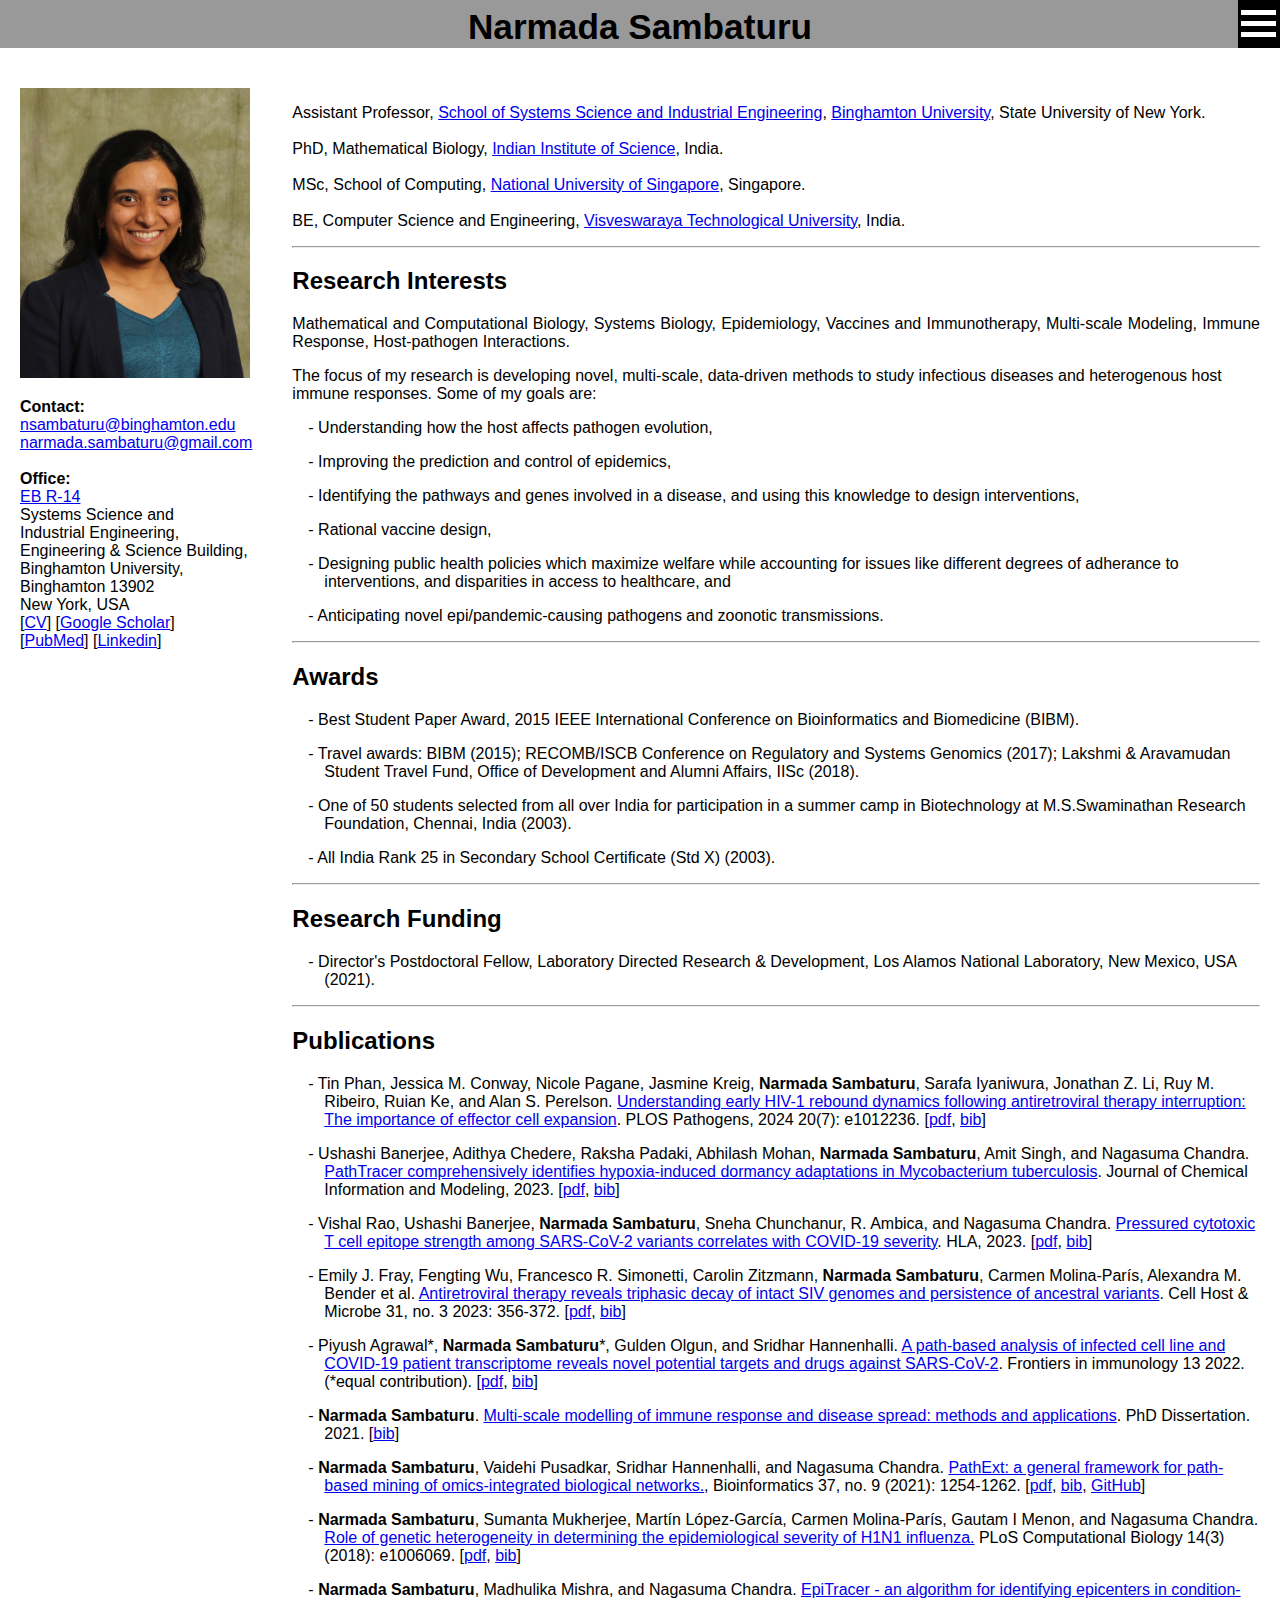
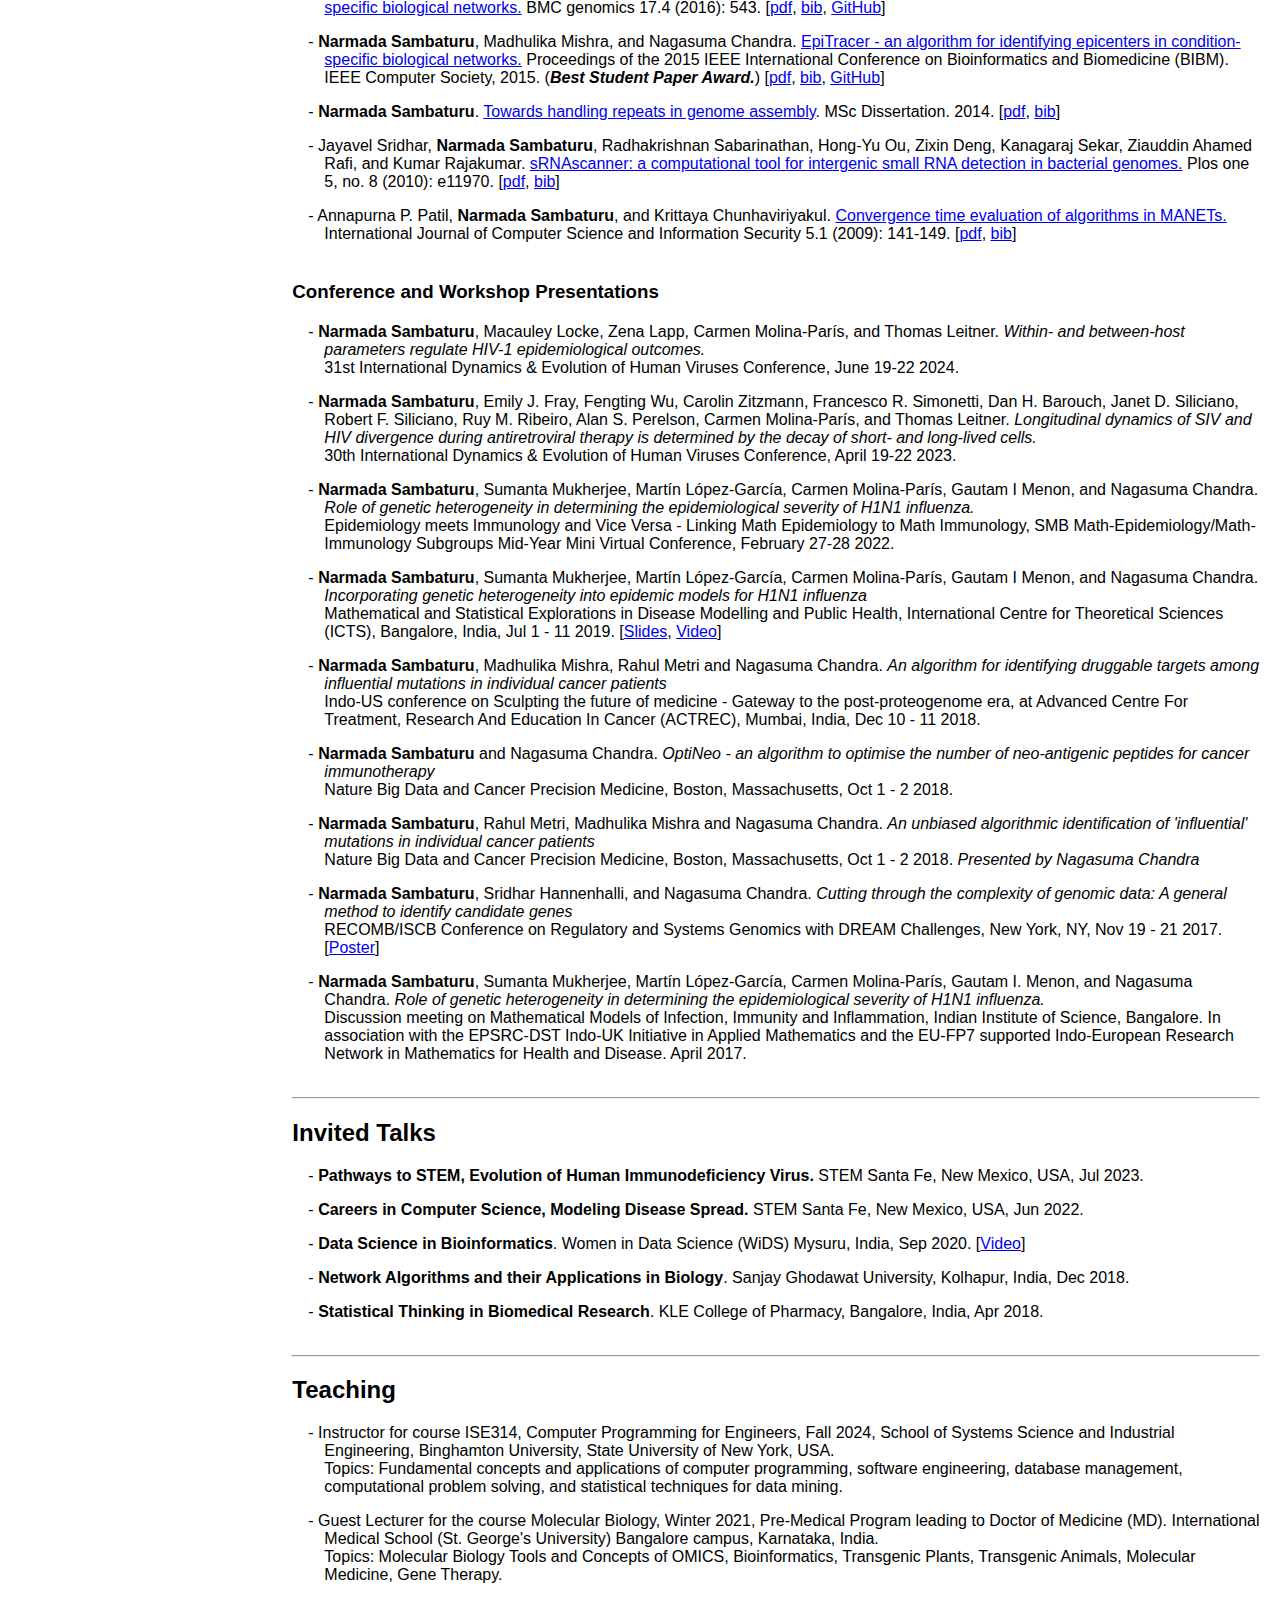
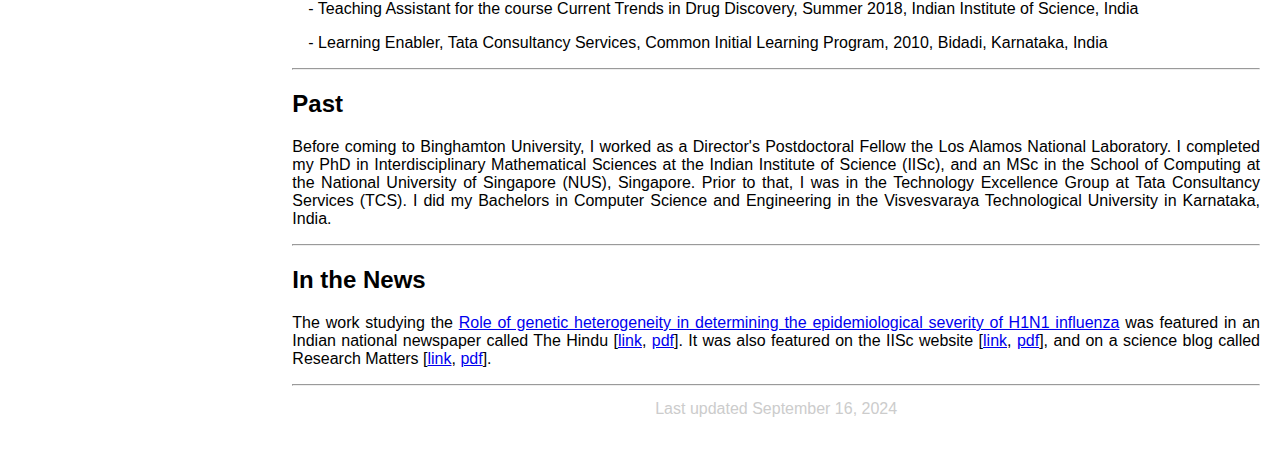
<file: index.html>
<!doctype html>
	<html>
	<head>
		<meta name="author" content="Narmada Sambaturu">
		<meta name="description" content="Narmada Sambaturu's Homepage" />
		<meta name="keywords" content="narmada sambaturu, homepage, multi-scale modeling, infectious diseases, mathematical modeling, systems biology, epidemiology, HIV, influenza, HLA, tuberculosis" />
		<meta charset="utf-8">
		<meta http-equiv="cache-control" content="max-age=0" />
		<meta http-equiv="cache-control" content="no-cache" />
		<meta http-equiv="expires" content="0" />
		<meta http-equiv="expires" content="Tue, 01 Jan 1980 1:00:00 GMT" />
		<meta http-equiv="pragma" content="no-cache" />
		<link rel="stylesheet" type="text/css" href="style.css">
		<title>Narmada Sambaturu</title>
		<script>
			function includeHTML() {
			  var z, i, elmnt, file, xhttp;
			  /*loop through a collection of all HTML elements:*/
			  z = document.getElementsByTagName("*");
			  for (i = 0; i < z.length; i++) {
				elmnt = z[i];
				/*search for elements with a certain atrribute:*/
				file = elmnt.getAttribute("w3-include-html");
				if (file) {
				  /*make an HTTP request using the attribute value as the file name:*/
				  xhttp = new XMLHttpRequest();
				  xhttp.onreadystatechange = function() {
					if (this.readyState == 4) {
					  if (this.status == 200) {elmnt.innerHTML = this.responseText;}
					  if (this.status == 404) {elmnt.innerHTML = "Page not found.";}
					  /*remove the attribute, and call this function once more:*/
					  elmnt.removeAttribute("w3-include-html");
					  includeHTML();
					}
				  }      
				  xhttp.open("GET", file, true);
				  xhttp.send();
				  /*exit the function:*/
				  return;
				}
			  }
			};
		</script>
	</head>
	
	<body>
	
	<!-- Top Navigation Menu -->
	<div id="navbar">
		<div class="topnav">
		  <a href="index.html" class="active"><h1 color=white font-weight=bold>Narmada Sambaturu</h1></a>
		  <div id="myLinks" onclick="myNavReactFunction()">
			<a class="navitems" href="index.html">Home</a>
			<a class="navitems" href="#research">Research Interests</a>
			<a class="navitems" href="#awards">Awards</a>
			<a class="navitems" href="#funding">Research Funding</a>
			<a class="navitems" href="#publications">Publications</a>
			<a class="navitems" href="Narmada_Sambaturu_CV.pdf">CV</a>
			<a class="navitems" href="#invited_talks">Invited Talks</a>
			<a class="navitems" href="#teaching">Teaching</a>
			<a class="navitems" href="#past">Past</a>
			<a class="navitems" href="#news">News</a>
		  </div>
		  <a href="javascript:void(0);" class="menubtncontainer" id="menubtn" onclick="myNavFunction(this)">
			<div class="bar1"></div>
			<div class="bar2"></div>
			<div class="bar3"></div>
		  </a>
		</div>
	</div>
	
	<div id="container">
		<div id="left">
			<img src="Narmada_Sambaturu_headshot.jpeg" alt="My picture" width="230" height="290">
			<p>
				<b>Contact:</b><br /><a name="contact"></a>
				<a href="mailto:nsambaturu@binghamton.edu">nsambaturu@binghamton.edu</a> <br />
				<a href="mailto:narmada.sambaturu@gmail.com">narmada.sambaturu@gmail.com</a> <br />
				<br />
				<b>Office:</b><br /><a name="contact"></a>
				<a href="https://maps.app.goo.gl/7nGdXxEdmKxoCH5J9">EB R-14</a> <br />
				Systems Science and <br /> Industrial Engineering,<br />
				Engineering & Science Building,<br />
				Binghamton University,<br />
				Binghamton 13902 <br />
				New York, USA <br />
				[<a href="Narmada_Sambaturu_CV.pdf">CV</a>] [<a href="https://scholar.google.co.in/citations?user=afioMdsAAAAJ&hl=en">Google Scholar</a>] <br />
				[<a href="https://www.ncbi.nlm.nih.gov/pubmed/?term=Sambaturu+N%5BAuthor%5D">PubMed</a>] [<a href="https://www.linkedin.com/in/narmada-sambaturu-76155720/">Linkedin</a>] <br />
			</p>
		</div><!--end left-->
		<div id="right">
			<p align="justify">
				Assistant Professor, <a href="https://www.binghamton.edu/ssie/index.html">School of Systems Science and Industrial Engineering</a>,
				<a href="https://www.binghamton.edu/">Binghamton University</a>, State University of New York. <br />
				<br />
				PhD, Mathematical Biology, <a href="https://iisc.ac.in/">Indian Institute of Science</a>, India. <br />
				<br />
				MSc, School of Computing, <a href="https://nus.edu.sg/">National University of Singapore</a>, Singapore. <br />
				<br />
				BE, Computer Science and Engineering, <a href="https://vtu.ac.in/">Visveswaraya Technological University</a>, India. <br />
				<hr>
				<h2>Research Interests</h2><a name="research"></a>
			</p>
			
			<p align="justify">Mathematical and Computational Biology, Systems Biology, Epidemiology, Vaccines and Immunotherapy, Multi-scale Modeling, Immune Response, Host-pathogen Interactions.		</p>
					<p>The focus of my research is developing novel, multi-scale, data-driven methods to study infectious diseases and heterogenous host immune responses.
			 Some of my goals are: </p>
			<ul>
				<li> <p>- Understanding how the host affects pathogen evolution, </p>
				<li> <p>- Improving the prediction and control of epidemics, </p>
				<li> <p>- Identifying the pathways and genes involved in a disease, and using this knowledge to design interventions, </p>
				<li> <p>- Rational vaccine design, </p>
				<li> <p>- Designing public health policies which maximize welfare while accounting for issues like different degrees of adherance to interventions, and disparities in access to healthcare, and </p>
				<li> <p>- Anticipating novel epi/pandemic-causing pathogens and zoonotic transmissions. </p>
			</ul>
			
			<hr>
			
			<h2>Awards</h2><a name="awards"></a>
			<ul>
				<li> <p>-  Best Student Paper Award, 2015 IEEE International Conference on Bioinformatics and Biomedicine (BIBM). </p>
				<li> <p>-  Travel awards: BIBM (2015); RECOMB/ISCB Conference on Regulatory and Systems Genomics (2017); Lakshmi & Aravamudan Student Travel Fund, Office of Development and Alumni Affairs, IISc (2018).</p>
				<li> <p>-  One of 50 students selected from all over India for participation in a summer camp in Biotechnology at M.S.Swaminathan Research Foundation, Chennai, India (2003). </p>
				<li> <p>-  All India Rank 25 in Secondary School Certificate (Std X) (2003).</p>
			</ul>
			
			<hr>
			
			<h2>Research Funding</h2><a name="funding"></a>
			<ul>
				<li> <p>-  Director's Postdoctoral Fellow, Laboratory Directed Research & Development, Los Alamos National Laboratory, New Mexico, USA (2021). </p>
			</ul>
			
			<hr>
			
			<h2>Publications</h2><a name="publications"></a>
			<ul>
				<li> <p>-  Tin Phan, Jessica M. Conway, Nicole Pagane, Jasmine Kreig, <b>Narmada Sambaturu</b>, Sarafa Iyaniwura, Jonathan Z. Li, Ruy M. Ribeiro, Ruian Ke, and Alan S. Perelson. <a href="https://doi.org/10.1371/journal.ppat.1012236">Understanding early HIV-1 rebound dynamics following antiretroviral therapy interruption: The importance of effector cell expansion</a>. PLOS Pathogens, 2024 20(7): e1012236. [<a href="https://journals.plos.org/plospathogens/article/file?id=10.1371/journal.ppat.1012236&type=printable">pdf</a>, <a href="phan2024Understanding.bib">bib</a>] </p>
				<li> <p>-  Ushashi Banerjee, Adithya Chedere, Raksha Padaki, Abhilash Mohan, <b>Narmada Sambaturu</b>, Amit Singh, and Nagasuma Chandra. <a href="https://pubs.acs.org/doi/10.1021/acs.jcim.3c00845">PathTracer comprehensively identifies hypoxia-induced dormancy adaptations in Mycobacterium tuberculosis</a>. Journal of Chemical Information and Modeling, 2023. [<a href="https://pubs.acs.org/doi/epdf/10.1021/acs.jcim.3c00845">pdf</a>, <a href = "banerjee2023pathtracer.bib">bib</a>] </p>
				<li> <p>-  Vishal Rao, Ushashi Banerjee, <b>Narmada Sambaturu</b>, Sneha Chunchanur, R. Ambica, and Nagasuma Chandra. <a href="https://onlinelibrary.wiley.com/doi/abs/10.1111/tan.15071">Pressured cytotoxic T cell epitope strength among SARS-CoV-2 variants correlates with COVID-19 severity</a>. HLA, 2023. [<a href="https://onlinelibrary.wiley.com/doi/epdf/10.1111/tan.15071#accessDenialLayout">pdf</a>, <a href = "rao2023pressured.bib">bib</a>] </p>
				<li> <p>-  Emily J. Fray, Fengting Wu, Francesco R. Simonetti, Carolin Zitzmann, <b>Narmada Sambaturu</b>, Carmen Molina-París, Alexandra M. Bender et al. <a href="https://www.cell.com/cell-host-microbe/fulltext/S1931-3128(23)00041-0?_returnURL=https%3A%2F%2Flinkinghub.elsevier.com%2Fretrieve%2Fpii%2FS1931312823000410%3Fshowall%3Dtrue">Antiretroviral therapy reveals triphasic decay of intact SIV genomes and persistence of ancestral variants</a>. Cell Host & Microbe 31, no. 3 2023: 356-372. [<a href="https://www.cell.com/cell-host-microbe/pdfExtended/S1931-3128(23)00041-0">pdf</a>, <a href = "fray2023antiretroviral.bib">bib</a>] </p>
				<li> <p>-  Piyush Agrawal*, <b>Narmada Sambaturu</b>*, Gulden Olgun, and Sridhar Hannenhalli. <a href="https://www.frontiersin.org/articles/10.3389/fimmu.2022.918817/full">A path-based analysis of infected cell line and COVID-19 patient transcriptome reveals novel potential targets and drugs against SARS-CoV-2</a>. Frontiers in immunology  13 2022. (*equal contribution). [<a href="https://www.frontiersin.org/articles/10.3389/fimmu.2022.918817/pdf?isPublishedV2=False">pdf</a>, <a href = "agrawal2022path.bib">bib</a>] </p>
				<li> <p>-  <b>Narmada Sambaturu</b>. <a href="https://etd.iisc.ac.in/handle/2005/5071">Multi-scale modelling of immune response and disease spread: methods and applications</a>. PhD Dissertation. 2021. [<a href="PhD_thesis.bib">bib</a>]</p>
				<li> <p>-  <b>Narmada Sambaturu</b>, Vaidehi Pusadkar, Sridhar Hannenhalli, and Nagasuma Chandra. <a href="https://academic.oup.com/bioinformatics/advance-article-abstract/doi/10.1093/bioinformatics/btaa941/5952670?redirectedFrom=fulltext">PathExt: a general framework for path-based mining of omics-integrated biological networks.</a>, Bioinformatics 37, no. 9 (2021): 1254-1262. [<a href="PathExt.pdf">pdf</a>, <a href="PathExt.bib">bib</a>, <a href="https://github.com/NarmadaSambaturu/PathExt">GitHub</a>]</p>
				<li> <p>-  <b>Narmada Sambaturu</b>, Sumanta Mukherjee, Mart&iacute;n L&oacute;pez-Garc&iacute;a, Carmen Molina-Par&iacute;s, Gautam I Menon, and Nagasuma Chandra. <a href="http://journals.plos.org/ploscompbiol/article?id=10.1371/journal.pcbi.1006069"> Role of genetic heterogeneity in determining the epidemiological severity of H1N1 influenza.</a> PLoS Computational Biology 14(3) (2018): e1006069. [<a href="SIR_genetic_heterogeneities.pdf">pdf</a>, <a href="SIR_genetic_heterogeneities.bib">bib</a>]</p>
				<li> <p>-  <b>Narmada Sambaturu</b>, Madhulika Mishra, and Nagasuma Chandra. <a href="https://bmcgenomics.biomedcentral.com/articles/10.1186/s12864-016-2792-1">EpiTracer - an algorithm for identifying epicenters in condition-specific biological networks.</a> BMC genomics 17.4 (2016): 543. [<a href="epitracer_bmc_genomics.pdf">pdf</a>, <a href = "epitracer_bmc_genomics.bib">bib</a>, <a href="https://github.com/NarmadaSambaturu/EpiTracer">GitHub</a>]</p>
				<li> <p>-  <b>Narmada Sambaturu</b>, Madhulika Mishra, and Nagasuma Chandra. <a href = "http://ieeexplore.ieee.org/document/7359677/?reload=true">EpiTracer - an algorithm for identifying epicenters in condition-specific biological networks.</a> Proceedings of the 2015 IEEE International Conference on Bioinformatics and Biomedicine (BIBM). IEEE Computer Society, 2015. (<b><i>Best Student Paper Award.</i></b>) [<a href="epitracer_ieee_explore.pdf">pdf</a>, <a href="epitracer_ieee_explore.bib">bib</a>, <a href="https://github.com/NarmadaSambaturu/EpiTracer">GitHub</a>]</p>
				<li> <p>-  <b>Narmada Sambaturu</b>. <a href="http://scholarbank.nus.edu.sg/handle/10635/118611">Towards handling repeats in genome assembly</a>. MSc Dissertation. 2014. [<a href="msc_dissertation.pdf">pdf</a>, <a href="MSc_thesis.bib">bib</a>]</p>
				<li> <p>-  Jayavel Sridhar, <b>Narmada Sambaturu</b>, Radhakrishnan Sabarinathan, Hong-Yu Ou, Zixin Deng, Kanagaraj Sekar, Ziauddin Ahamed Rafi, and Kumar Rajakumar. <a href="http://journals.plos.org/plosone/article?id=10.1371/journal.pone.0011970">sRNAscanner: a computational tool for intergenic small RNA detection in bacterial genomes.</a> Plos one 5, no. 8 (2010): e11970. [<a href="srnascanner.pdf">pdf</a>, <a href="srnascanner.bib">bib</a>]</p>
				<li> <p>-  Annapurna P. Patil, <b>Narmada Sambaturu</b>, and Krittaya Chunhaviriyakul. <a href="https://pdfs.semanticscholar.org/cb59/5dfb761ac78a1d7590c6d3ea4cde238a011e.pdf">Convergence time evaluation of algorithms in MANETs.</a> International Journal of Computer Science and Information Security 5.1 (2009): 141-149. [<a href="manets.pdf">pdf</a>, <a href="manets.bib">bib</a>]</p>
			</ul>
			
			<br />
			
			<h3>Conference and Workshop Presentations</h3>
			<ul>
				<li> <p>-  <b>Narmada Sambaturu</b>, Macauley Locke, Zena Lapp, Carmen Molina-París, and Thomas Leitner. <i>Within- and between-host parameters regulate HIV-1 epidemiological outcomes.</i><br />
				31st International Dynamics & Evolution of Human Viruses Conference, June 19-22 2024. </p>
				<li> <p>-  <b>Narmada Sambaturu</b>, Emily J. Fray, Fengting Wu, Carolin Zitzmann, Francesco R. Simonetti, Dan H. Barouch, Janet D. Siliciano, Robert F. Siliciano, Ruy M. Ribeiro, Alan S. Perelson, Carmen Molina-París, and Thomas Leitner. <i>Longitudinal dynamics of SIV and HIV divergence during antiretroviral therapy is determined by the decay of short- and long-lived cells.</i> <br /> 
				30th International Dynamics & Evolution of Human Viruses Conference, April 19-22 2023. </p>
				<li> <p>-  <b>Narmada Sambaturu</b>, Sumanta Mukherjee, Mart&iacute;n L&oacute;pez-Garc&iacute;a, Carmen Molina-Par&iacute;s, Gautam I Menon, and Nagasuma Chandra. <i>Role of genetic heterogeneity in determining the epidemiological severity of H1N1 influenza.</i> <br /> 
				Epidemiology meets Immunology and Vice Versa - Linking Math Epidemiology to Math Immunology, SMB Math-Epidemiology/Math-Immunology Subgroups Mid-Year Mini Virtual Conference, February 27-28 2022. </p>
				<li> <p>-  <b>Narmada Sambaturu</b>, Sumanta Mukherjee, Mart&iacute;n L&oacute;pez-Garc&iacute;a, Carmen Molina-Par&iacute;s, Gautam I Menon, and Nagasuma Chandra. <i>Incorporating genetic heterogeneity into epidemic models for H1N1 influenza</i> <br />
				Mathematical and Statistical Explorations in Disease Modelling and Public Health, International Centre for Theoretical Sciences (ICTS), Bangalore, India, Jul 1 - 11 2019. [<a href="dmph2019_NarmadaSambaturu_slides.pdf">Slides</a>, <a href="https://www.youtube.com/watch?v=voL45fNJ8BA&list=PL04QVxpjcnjgMqKrG08BaO-LXAt_1Nfcc">Video</a>]</p>
				<li> <p>-  <b>Narmada Sambaturu</b>, Madhulika Mishra, Rahul Metri and Nagasuma Chandra. <i>An algorithm for identifying druggable targets among influential mutations in individual cancer patients</i> <br />
				Indo-US conference on Sculpting the future of medicine - Gateway to the post-proteogenome era, at Advanced Centre For Treatment, Research And Education In Cancer (ACTREC), Mumbai, India, Dec 10 - 11 2018.</p>
				<li> <p>-  <b>Narmada Sambaturu</b> and Nagasuma Chandra. <i>OptiNeo - an algorithm to optimise the number of neo-antigenic peptides for cancer immunotherapy</i> <br />
				Nature Big Data and Cancer Precision Medicine, Boston, Massachusetts, Oct 1 - 2 2018.</p>
				<li> <p>-  <b>Narmada Sambaturu</b>, Rahul Metri, Madhulika Mishra and Nagasuma Chandra. <i>An unbiased algorithmic identification of 'influential' mutations in individual cancer patients</i> <br />
				Nature Big Data and Cancer Precision Medicine, Boston, Massachusetts, Oct 1 - 2 2018. <i>Presented by Nagasuma Chandra</i></p>
				<li> <p>-  <b>Narmada Sambaturu</b>, Sridhar Hannenhalli, and Nagasuma Chandra. <i>Cutting through the complexity of genomic data: A general method to identify candidate genes</i> <br />
				RECOMB/ISCB Conference on Regulatory and Systems Genomics with DREAM Challenges, New York, NY, Nov 19 - 21 2017. [<a href="RSG_with_DREAM_2017.pdf">Poster</a>]</p>
				<li> <p>-  <b>Narmada Sambaturu</b>, Sumanta Mukherjee, Mart&iacuten L&oacutepez-Garc&iacutea, Carmen Molina-Par&iacutes, Gautam I. Menon, and Nagasuma Chandra. <i>Role of genetic heterogeneity in determining the epidemiological severity of H1N1 influenza.</i> <br />
				Discussion meeting on Mathematical Models of Infection, Immunity and Inflammation, Indian Institute of Science, Bangalore. In association with the EPSRC-DST Indo-UK Initiative in Applied Mathematics and the EU-FP7 supported Indo-European Research Network in Mathematics for Health and Disease. April 2017.</p>
			</ul>
			<br />

			<hr>

			<h2>Invited Talks</h2><a name="invited_talks"></a>
			<ul>
				<li> <p>-  <b>Pathways to STEM, Evolution of Human Immunodeficiency Virus.</b> STEM Santa Fe, New Mexico, USA, Jul 2023. </p>
				<li> <p>-  <b>Careers in Computer Science, Modeling Disease Spread.</b> STEM Santa Fe, New Mexico, USA, Jun 2022. </p>
				<li> <p>-  <b>Data Science in Bioinformatics</b>. Women in Data Science (WiDS) Mysuru, India, Sep 2020. [<a href="https://youtu.be/KIqq9joVYn4?t=15556">Video</a>]</p>
				<li> <p>-  <b>Network Algorithms and their Applications in Biology</b>. Sanjay Ghodawat University, Kolhapur, India, Dec 2018.</p>
				<li> <p>-  <b>Statistical Thinking in Biomedical Research</b>. KLE College of Pharmacy, Bangalore, India, Apr 2018.</p>
			</ul>
			<br />

			<hr>

			<h2>Teaching</h2><a name="teaching"></a>
			<ul>
				<li> <p>- Instructor for course ISE314, Computer Programming for Engineers, Fall 2024, School of Systems Science and Industrial Engineering, Binghamton University, State University of New York, USA. <br />
				Topics: Fundamental concepts and applications of computer programming, software engineering, database management, computational problem solving, and statistical techniques for data mining.</p>
				<li> <p>- Guest Lecturer for the course Molecular Biology, Winter 2021, Pre-Medical Program leading to Doctor of Medicine (MD). International Medical School (St. George's University) Bangalore campus, Karnataka, India. <br />
				Topics: Molecular Biology Tools and Concepts of OMICS, Bioinformatics, Transgenic Plants, Transgenic Animals, Molecular Medicine, Gene Therapy.</p>
				<li> <p>- Teaching Assistant for the course Current Trends in Drug Discovery, Summer 2018, Indian Institute of Science, India</p>
				<li> <p>- Learning Enabler, Tata Consultancy Services, Common Initial Learning Program, 2010, Bidadi, Karnataka, India</p>
			</ul>
			
			<hr>
			
			<h2>Past</h2><a name="past"></a>
			<p align="justify">Before coming to Binghamton University, I worked as a Director's Postdoctoral Fellow the Los Alamos National Laboratory. I completed my PhD in Interdisciplinary Mathematical Sciences at the Indian Institute of Science (IISc), and an MSc in the School of Computing at the National University of Singapore (NUS), Singapore. 
			Prior to that, I was in the Technology Excellence Group at Tata Consultancy Services (TCS). I did my Bachelors in Computer Science and Engineering in the Visvesvaraya Technological University in Karnataka, India.<br />
			</p>
			
			<hr>
			
			<h2>In the News</h2><a name="news"></a>
			<p align="justify">The work studying the <a href="http://journals.plos.org/ploscompbiol/article?id=10.1371/journal.pcbi.1006069"> Role of genetic heterogeneity in determining the epidemiological severity of H1N1 influenza</a> was featured in an Indian national newspaper called The Hindu [<a href="https://www.thehindu.com/sci-tech/science/genetic-diversity-can-prevent-rapid-spread-of-infectious-diseases/article23401491.ece">link</a>, <a href="The_Hindu_article.pdf">pdf</a>]. It was also featured on the IISc website [<a href="https://iisc.ac.in/diversity-in-immunity-protects-against-disease-spread/">link</a>, <a href="IISc_website.pdf">pdf</a>], and on a science blog called Research Matters [<a href="https://researchmatters.in/news/diversity-our-genes-may-hold-key-spread-infections">link</a>, <a href="Research_Matters_article.pdf">pdf</a>].<br />
			</p>
			
			<hr>
			
			<footer>
			<p>Last updated September 16, 2024</p>
			</footer>
		</div><!--end right-->
	</div><!--container-->
	
	<script>
	includeHTML();
	</script>

	<script>
	function myNavFunction() {
	  var x = document.getElementById("myLinks");
	  var y = document.getElementById("menubtn");
	  if (x.style.display === "block") {
		x.style.display = "none";
		y.classList.remove("change");
	  } else {
		x.style.display = "block";
		y.classList.add("change");	
	  }
	}
	</script>

	<script>
	function myNavReactFunction() {
	  var x = document.getElementById("myLinks");
	  var y = document.getElementById("menubtn");
	  if (x.style.display === "block") {
		x.style.display = "none";
		y.classList.remove("change");
	  } else {
		x.style.display = "block";
		y.classList.add("change");	
	  }
	}
	</script>

	
	<script>
	window.onscroll = function() {myStickyFunction()};

	var navbar = document.getElementById("navbar");
	var sticky = navbar.offsetTop;

	function myStickyFunction() {
	  if (window.pageYOffset >= sticky) {
		navbar.classList.add("sticky")
	  } else {
		navbar.classList.remove("sticky");
	  }
	}
	</script>
	
	<script>
	// The function actually applying the offset
	function offsetAnchor() {
	  if (location.hash.length !== 0) {
		window.scrollTo(window.scrollX, window.scrollY - 50);
	  }
	}

	// Captures click events of all a elements with href starting with #
	$(document).on('click', 'a[href^="#"]', function(event) {
	  // Click events are captured before hashchanges. Timeout
	  // causes offsetAnchor to be called after the page jump.
	  window.setTimeout(function() {
		offsetAnchor();
	  }, 0);
	});

	// Set the offset when entering page with hash present in the url
	window.setTimeout(offsetAnchor, 0);
	</script>
	
	</body>
	</html>
</file>
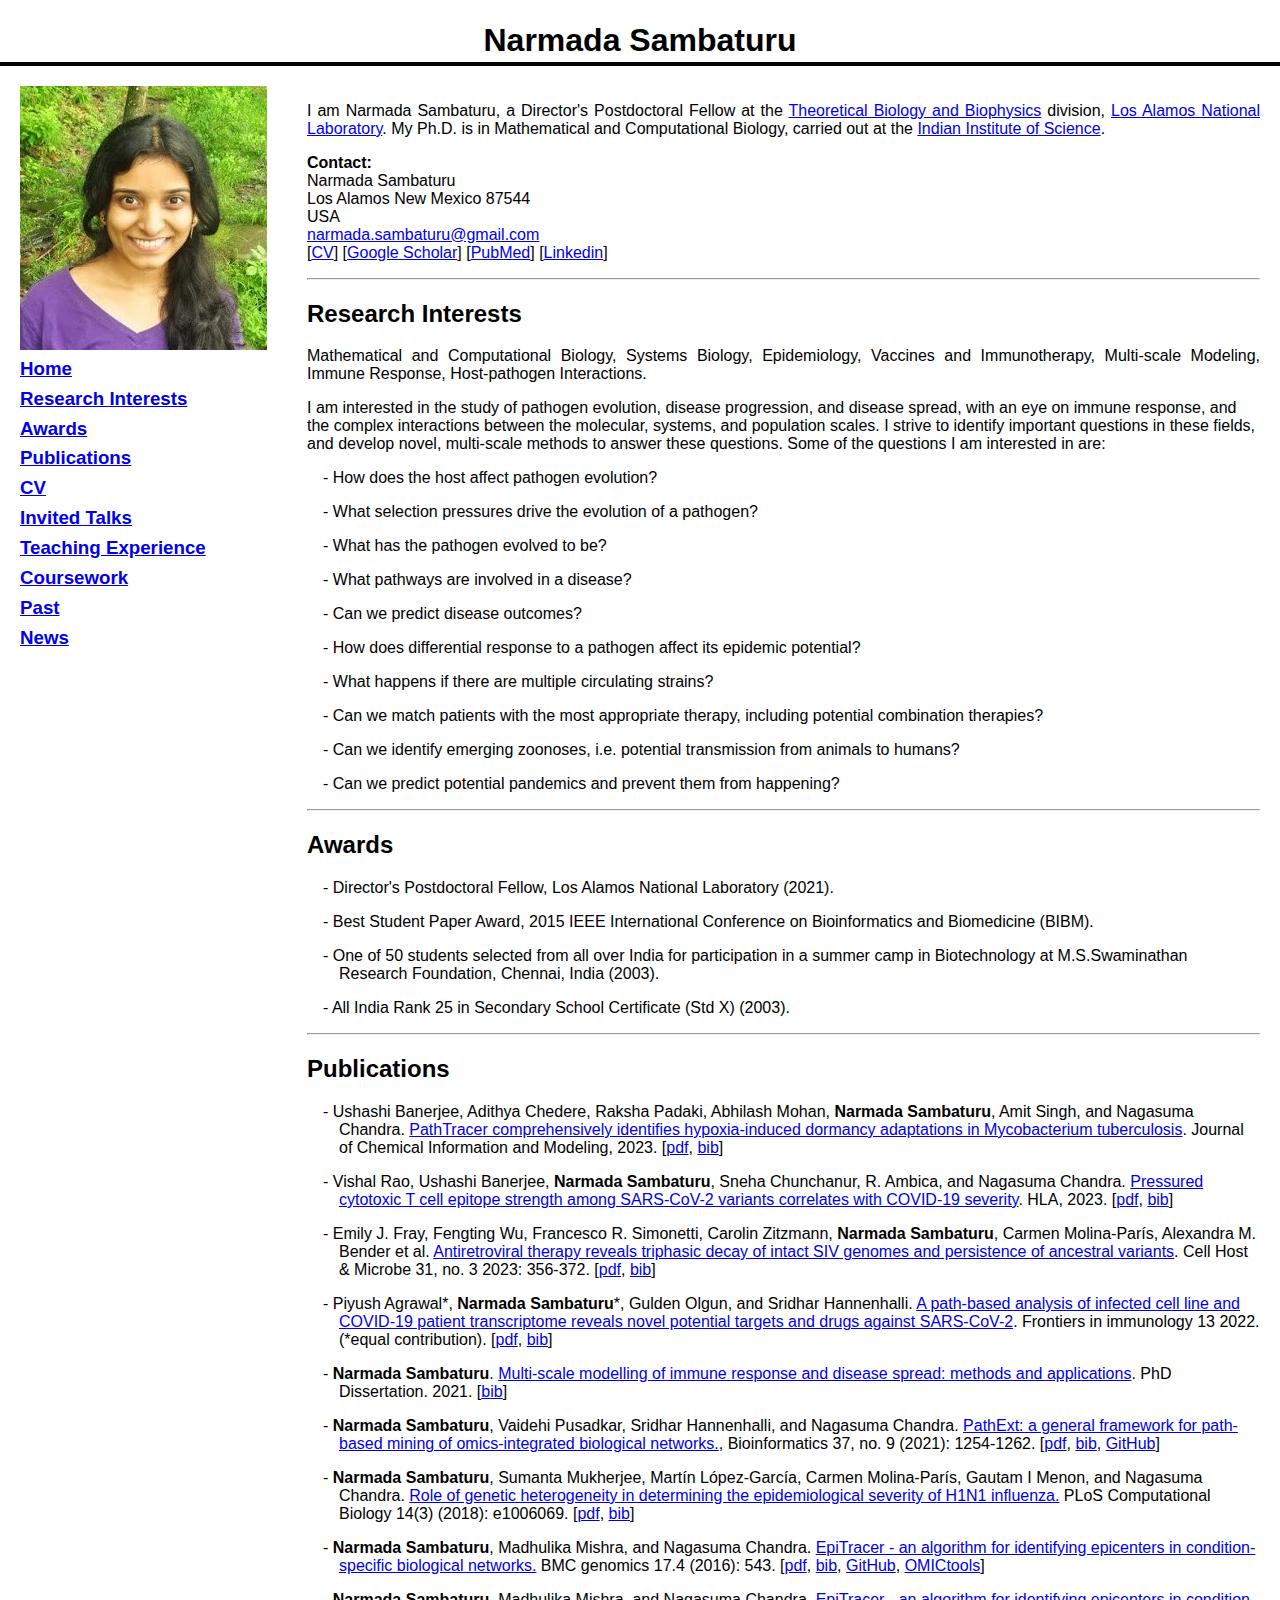
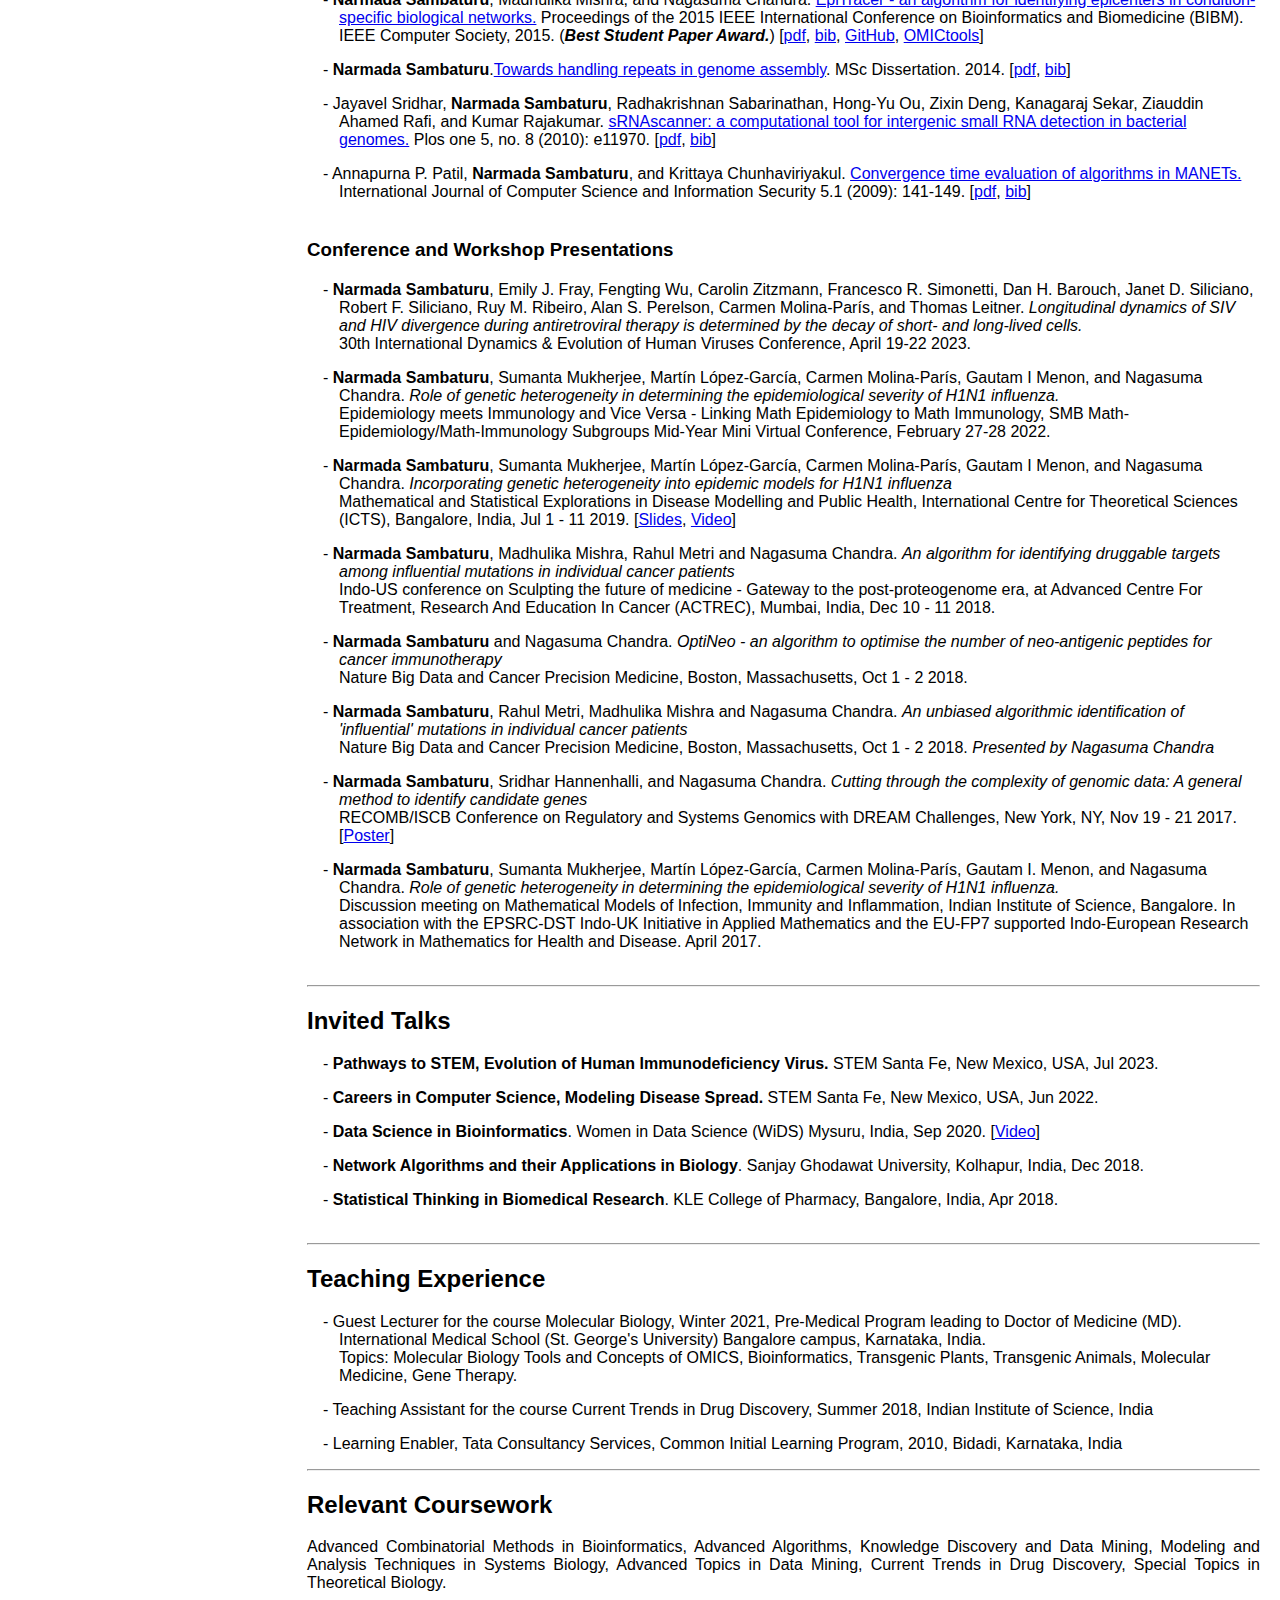
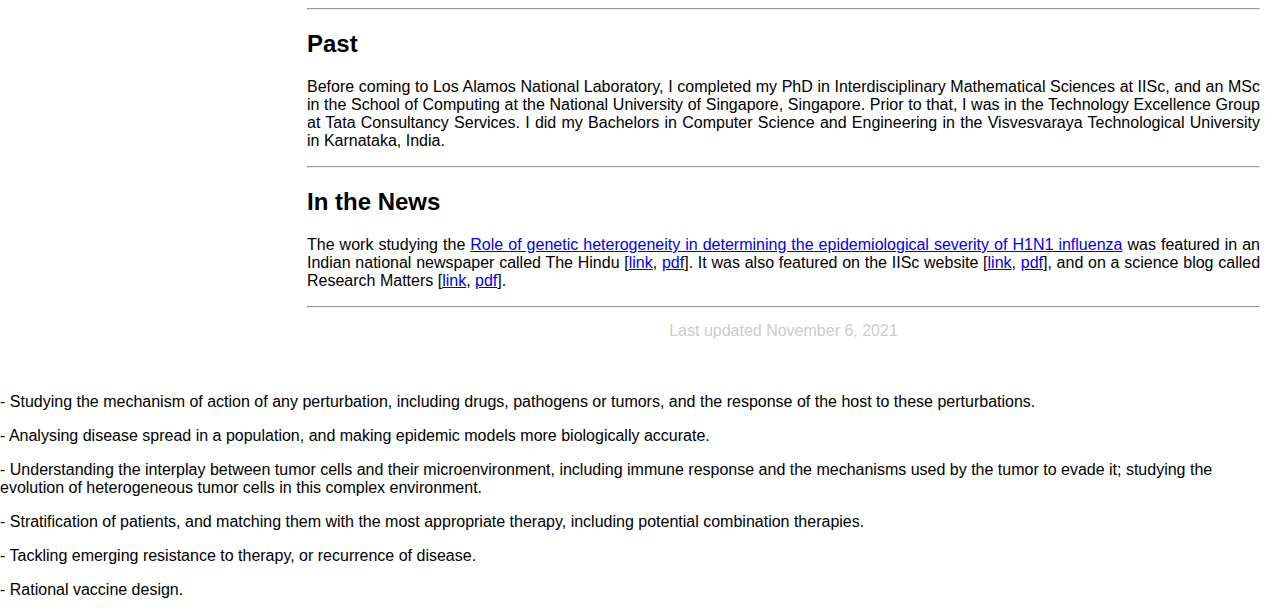
<file: index_old.html>
<!doctype html>
	<html>
	<head>
	<meta charset="utf-8">
	<meta http-equiv="cache-control" content="max-age=0" />
	<meta http-equiv="cache-control" content="no-cache" />
	<meta http-equiv="expires" content="0" />
	<meta http-equiv="expires" content="Tue, 01 Jan 1980 1:00:00 GMT" />
	<meta http-equiv="pragma" content="no-cache" />
	<link rel="stylesheet" type="text/css" href="style.css">
	<title>Narmada Sambaturu</title>
	</head>
	<body>
	<div id="container">
	<h1>Narmada Sambaturu</h1>
	<hr color="black"><hr color="black">
	<div id="left">
	<img src="me.png" alt="My picture"> <!--width="247" height="264">-->
	<h3><a href="index.html">Home</a></h3>
	<h3><a href="#research">Research Interests</a></h3>
	<h3><a href="#awards">Awards</a></h3>
	<h3><a href="#publications">Publications</a></h3>
	<h3><a href="CV_Narmada_Sambaturu.pdf">CV</a></h3>
	<h3><a href="#invited_talks">Invited Talks</a></h3>
	<h3><a href="#teaching">Teaching Experience</a></h3>
	<h3><a href="#courses">Coursework</a></h3>
	<h3><a href="#past">Past</a></h3>
	<h3><a href="#news">News</a></h3>
	<!--end left--></div>
	<div id="right">
	<p align="justify">
	I am Narmada Sambaturu, a Director's Postdoctoral Fellow at the <a href="https://www.lanl.gov/org/ddste/aldsc/theoretical/theoretical-biology-biophysics/index.php">Theoretical Biology and Biophysics</a> division, <a href="https://www.lanl.gov/">Los Alamos National Laboratory</a>.
	My Ph.D. is in Mathematical and Computational Biology, carried out at the <a href="https://iisc.ac.in/">Indian Institute of Science</a>.</p>
	<p>
	<b>Contact:</b><br /><a name="contact"></a>
	Narmada Sambaturu<br />
	Los Alamos New Mexico 87544<br />
	USA<br />
	<a href="mailto:narmada.sambaturu@gmail.com">narmada.sambaturu@gmail.com</a> <br />
	[<a href="CV_Narmada_Sambaturu.pdf">CV</a>] [<a href="https://scholar.google.co.in/citations?user=afioMdsAAAAJ&hl=en">Google Scholar</a>] [<a href="https://www.ncbi.nlm.nih.gov/pubmed/?term=Sambaturu+N%5BAuthor%5D">PubMed</a>] [<a href="https://www.linkedin.com/in/narmada-sambaturu-76155720/">Linkedin</a>] <br />
	</p>
	<hr>
	<h2>Research Interests</h2><a name="research"></a>
	<p align="justify">Mathematical and Computational Biology, Systems Biology, Epidemiology, Vaccines and Immunotherapy, Multi-scale Modeling, Immune Response, Host-pathogen Interactions.</p>
	<p>I am interested in the study of pathogen evolution, disease progression, and disease spread, with an eye on immune response, and the complex interactions between the molecular, systems, and population scales.
	 I strive to identify important questions in these fields, and develop novel, multi-scale methods to answer these questions.  
	 Some of the questions I am interested in are: </p>
	<ul>
	<li> <p>- How does the host affect pathogen evolution? </p>
	<li> <p>- What selection pressures drive the evolution of a pathogen? </p>
	<li> <p>- What has the pathogen evolved to be? </p>
	<li> <p>- What pathways are involved in a disease? </p>
	<li> <p>- Can we predict disease outcomes? </p>
	<li> <p>- How does differential response to a pathogen affect its epidemic potential? </p>
	<li> <p>- What happens if there are multiple circulating strains? </p>
	<li> <p>- Can we match patients with the most appropriate therapy, including potential combination therapies? </p>
	<li> <p>- Can we identify emerging zoonoses, i.e. potential transmission from animals to humans? </p>
	<li> <p>- Can we predict potential pandemics and prevent them from happening? </p>
	</ul>
	<hr>
	<h2>Awards</h2><a name="awards"></a>
	<ul>
	<li> <p>-  Director's Postdoctoral Fellow, Los Alamos National Laboratory (2021). </p>
	<li> <p>-  Best Student Paper Award, 2015 IEEE International Conference on Bioinformatics and Biomedicine (BIBM). </p>
	<li> <p>-  One of 50 students selected from all over India for participation in a summer camp in Biotechnology at M.S.Swaminathan Research Foundation, Chennai, India (2003). </p>
	<li> <p>-  All India Rank 25 in Secondary School Certificate (Std X) (2003).</p>
	</ul>
	<hr>
	<h2>Publications</h2><a name="publications"></a>
	<ul>
	<li> <p>-  Ushashi Banerjee, Adithya Chedere, Raksha Padaki, Abhilash Mohan, <b>Narmada Sambaturu</b>, Amit Singh, and Nagasuma Chandra. <a href="https://pubs.acs.org/doi/10.1021/acs.jcim.3c00845">PathTracer comprehensively identifies hypoxia-induced dormancy adaptations in Mycobacterium tuberculosis</a>. Journal of Chemical Information and Modeling, 2023. [<a href="https://pubs.acs.org/doi/epdf/10.1021/acs.jcim.3c00845">pdf</a>, <a href = "banerjee2023pathtracer.bib">bib</a>] </p>
	<li> <p>-  Vishal Rao, Ushashi Banerjee, <b>Narmada Sambaturu</b>, Sneha Chunchanur, R. Ambica, and Nagasuma Chandra. <a href="https://onlinelibrary.wiley.com/doi/abs/10.1111/tan.15071">Pressured cytotoxic T cell epitope strength among SARS-CoV-2 variants correlates with COVID-19 severity</a>. HLA, 2023. [<a href="https://onlinelibrary.wiley.com/doi/epdf/10.1111/tan.15071#accessDenialLayout">pdf</a>, <a href = "rao2023pressured.bib">bib</a>] </p>
	<li> <p>-  Emily J. Fray, Fengting Wu, Francesco R. Simonetti, Carolin Zitzmann, <b>Narmada Sambaturu</b>, Carmen Molina-París, Alexandra M. Bender et al. <a href="https://www.cell.com/cell-host-microbe/fulltext/S1931-3128(23)00041-0?_returnURL=https%3A%2F%2Flinkinghub.elsevier.com%2Fretrieve%2Fpii%2FS1931312823000410%3Fshowall%3Dtrue">Antiretroviral therapy reveals triphasic decay of intact SIV genomes and persistence of ancestral variants</a>. Cell Host & Microbe 31, no. 3 2023: 356-372. [<a href="https://www.cell.com/cell-host-microbe/pdfExtended/S1931-3128(23)00041-0">pdf</a>, <a href = "fray2023antiretroviral.bib">bib</a>] </p>
	<li> <p>-  Piyush Agrawal*, <b>Narmada Sambaturu</b>*, Gulden Olgun, and Sridhar Hannenhalli. <a href="https://www.frontiersin.org/articles/10.3389/fimmu.2022.918817/full">A path-based analysis of infected cell line and COVID-19 patient transcriptome reveals novel potential targets and drugs against SARS-CoV-2</a>. Frontiers in immunology  13 2022. (*equal contribution). [<a href="https://www.frontiersin.org/articles/10.3389/fimmu.2022.918817/pdf?isPublishedV2=False">pdf</a>, <a href = "agrawal2022path.bib">bib</a>] </p>
	<li> <p>-  <b>Narmada Sambaturu</b>. <a href="https://etd.iisc.ac.in/handle/2005/5071">Multi-scale modelling of immune response and disease spread: methods and applications</a>. PhD Dissertation. 2021. [<a href="PhD_thesis.bib">bib</a>]</p>
	<li> <p>-  <b>Narmada Sambaturu</b>, Vaidehi Pusadkar, Sridhar Hannenhalli, and Nagasuma Chandra. <a href="https://academic.oup.com/bioinformatics/advance-article-abstract/doi/10.1093/bioinformatics/btaa941/5952670?redirectedFrom=fulltext">PathExt: a general framework for path-based mining of omics-integrated biological networks.</a>, Bioinformatics 37, no. 9 (2021): 1254-1262. [<a href="https://www.biorxiv.org/content/10.1101/2020.01.21.913418v2.full">pdf</a>, <a href="PathExt.bib">bib</a>, <a href="https://github.com/NarmadaSambaturu/PathExt">GitHub</a>]</p>
	<li> <p>-  <b>Narmada Sambaturu</b>, Sumanta Mukherjee, Mart&iacute;n L&oacute;pez-Garc&iacute;a, Carmen Molina-Par&iacute;s, Gautam I Menon, and Nagasuma Chandra. <a href="http://journals.plos.org/ploscompbiol/article?id=10.1371/journal.pcbi.1006069"> Role of genetic heterogeneity in determining the epidemiological severity of H1N1 influenza.</a> PLoS Computational Biology 14(3) (2018): e1006069. [<a href="SIR_genetic_heterogeneities.pdf">pdf</a>, <a href="SIR_genetic_heterogeneities.bib">bib</a>]</p>
	<li> <p>-  <b>Narmada Sambaturu</b>, Madhulika Mishra, and Nagasuma Chandra. <a href="https://bmcgenomics.biomedcentral.com/articles/10.1186/s12864-016-2792-1">EpiTracer - an algorithm for identifying epicenters in condition-specific biological networks.</a> BMC genomics 17.4 (2016): 543. [<a href="epitracer_bmc_genomics.pdf">pdf</a>, <a href = "epitracer_bmc_genomics.bib">bib</a>, <a href="https://github.com/NarmadaSambaturu/EpiTracer">GitHub</a>, <a href="https://omictools.com/epitracer-tool">OMICtools</a>]</p>
	<li> <p>-  <b>Narmada Sambaturu</b>, Madhulika Mishra, and Nagasuma Chandra. <a href = "http://ieeexplore.ieee.org/document/7359677/?reload=true">EpiTracer - an algorithm for identifying epicenters in condition-specific biological networks.</a> Proceedings of the 2015 IEEE International Conference on Bioinformatics and Biomedicine (BIBM). IEEE Computer Society, 2015. (<b><i>Best Student Paper Award.</i></b>) [<a href="epitracer_ieee_explore.pdf">pdf</a>, <a href="epitracer_ieee_explore.bib">bib</a>, <a href="https://github.com/NarmadaSambaturu/EpiTracer">GitHub</a>, <a href="https://omictools.com/epitracer-tool">OMICtools</a>]</p>
	<li> <p>-  <b>Narmada Sambaturu</b>.<a href="http://scholarbank.nus.edu.sg/handle/10635/118611">Towards handling repeats in genome assembly</a>. MSc Dissertation. 2014. [<a href="msc_dissertation.pdf">pdf</a>, <a href="MSc_thesis.bib">bib</a>]</p>
	<li> <p>-  Jayavel Sridhar, <b>Narmada Sambaturu</b>, Radhakrishnan Sabarinathan, Hong-Yu Ou, Zixin Deng, Kanagaraj Sekar, Ziauddin Ahamed Rafi, and Kumar Rajakumar. <a href="http://journals.plos.org/plosone/article?id=10.1371/journal.pone.0011970">sRNAscanner: a computational tool for intergenic small RNA detection in bacterial genomes.</a> Plos one 5, no. 8 (2010): e11970. [<a href="srnascanner.pdf">pdf</a>, <a href="srnascanner.bib">bib</a>]</p>
	<li> <p>-  Annapurna P. Patil, <b>Narmada Sambaturu</b>, and Krittaya Chunhaviriyakul. <a href="https://pdfs.semanticscholar.org/cb59/5dfb761ac78a1d7590c6d3ea4cde238a011e.pdf">Convergence time evaluation of algorithms in MANETs.</a> International Journal of Computer Science and Information Security 5.1 (2009): 141-149. [<a href="manets.pdf">pdf</a>, <a href="manets.bib">bib</a>]</p>
	</ul>
	<br />
	<h3>Conference and Workshop Presentations</h3>
	<ul>
	<li> <p>-  <b>Narmada Sambaturu</b>, Emily J. Fray, Fengting Wu, Carolin Zitzmann, Francesco R. Simonetti, Dan H. Barouch, Janet D. Siliciano, Robert F. Siliciano, Ruy M. Ribeiro, Alan S. Perelson, Carmen Molina-París, and Thomas Leitner. <i>Longitudinal dynamics of SIV and HIV divergence during antiretroviral therapy is determined by the decay of short- and long-lived cells.</i> <br /> 
	30th International Dynamics & Evolution of Human Viruses Conference, April 19-22 2023.
	<li> <p>-  <b>Narmada Sambaturu</b>, Sumanta Mukherjee, Mart&iacute;n L&oacute;pez-Garc&iacute;a, Carmen Molina-Par&iacute;s, Gautam I Menon, and Nagasuma Chandra. <i>Role of genetic heterogeneity in determining the epidemiological severity of H1N1 influenza.</i> <br /> 
	Epidemiology meets Immunology and Vice Versa - Linking Math Epidemiology to Math Immunology, SMB Math-Epidemiology/Math-Immunology Subgroups Mid-Year Mini Virtual Conference, February 27-28 2022.
	<li> <p>-  <b>Narmada Sambaturu</b>, Sumanta Mukherjee, Mart&iacute;n L&oacute;pez-Garc&iacute;a, Carmen Molina-Par&iacute;s, Gautam I Menon, and Nagasuma Chandra. <i>Incorporating genetic heterogeneity into epidemic models for H1N1 influenza</i> <br />
	Mathematical and Statistical Explorations in Disease Modelling and Public Health, International Centre for Theoretical Sciences (ICTS), Bangalore, India, Jul 1 - 11 2019. [<a href="dmph2019_NarmadaSambaturu_slides.pdf">Slides</a>, <a href="https://www.youtube.com/watch?v=voL45fNJ8BA&list=PL04QVxpjcnjgMqKrG08BaO-LXAt_1Nfcc">Video</a>]</p>
	<li> <p>-  <b>Narmada Sambaturu</b>, Madhulika Mishra, Rahul Metri and Nagasuma Chandra. <i>An algorithm for identifying druggable targets among influential mutations in individual cancer patients</i> <br />
	Indo-US conference on Sculpting the future of medicine - Gateway to the post-proteogenome era, at Advanced Centre For Treatment, Research And Education In Cancer (ACTREC), Mumbai, India, Dec 10 - 11 2018.</p>
	<li> <p>-  <b>Narmada Sambaturu</b> and Nagasuma Chandra. <i>OptiNeo - an algorithm to optimise the number of neo-antigenic peptides for cancer immunotherapy</i> <br />
	Nature Big Data and Cancer Precision Medicine, Boston, Massachusetts, Oct 1 - 2 2018.</p>
	<li> <p>-  <b>Narmada Sambaturu</b>, Rahul Metri, Madhulika Mishra and Nagasuma Chandra. <i>An unbiased algorithmic identification of 'influential' mutations in individual cancer patients</i> <br />
	Nature Big Data and Cancer Precision Medicine, Boston, Massachusetts, Oct 1 - 2 2018. <i>Presented by Nagasuma Chandra</i></p>
	<li> <p>-  <b>Narmada Sambaturu</b>, Sridhar Hannenhalli, and Nagasuma Chandra. <i>Cutting through the complexity of genomic data: A general method to identify candidate genes</i> <br />
	RECOMB/ISCB Conference on Regulatory and Systems Genomics with DREAM Challenges, New York, NY, Nov 19 - 21 2017. [<a href="RSG_with_DREAM_2017.pdf">Poster</a>]</p>
	<li> <p>-  <b>Narmada Sambaturu</b>, Sumanta Mukherjee, Mart&iacuten L&oacutepez-Garc&iacutea, Carmen Molina-Par&iacutes, Gautam I. Menon, and Nagasuma Chandra. <i>Role of genetic heterogeneity in determining the epidemiological severity of H1N1 influenza.</i> <br />
	Discussion meeting on Mathematical Models of Infection, Immunity and Inflammation, Indian Institute of Science, Bangalore. In association with the EPSRC-DST Indo-UK Initiative in Applied Mathematics and the EU-FP7 supported Indo-European Research Network in Mathematics for Health and Disease. April 2017.</p>
	</ul>
	<br />
	<hr>
	<h2>Invited Talks</h2><a name="invited_talks"></a>
	<ul>
	<li> <p>-  <b>Pathways to STEM, Evolution of Human Immunodeficiency Virus.</b> STEM Santa Fe, New Mexico, USA, Jul 2023. </p>
	<li> <p>-  <b>Careers in Computer Science, Modeling Disease Spread.</b> STEM Santa Fe, New Mexico, USA, Jun 2022. </p>
	<li> <p>-  <b>Data Science in Bioinformatics</b>. Women in Data Science (WiDS) Mysuru, India, Sep 2020. [<a href="https://youtu.be/KIqq9joVYn4?t=15556">Video</a>]</p>
	<li> <p>-  <b>Network Algorithms and their Applications in Biology</b>. Sanjay Ghodawat University, Kolhapur, India, Dec 2018.</p>
	<li> <p>-  <b>Statistical Thinking in Biomedical Research</b>. KLE College of Pharmacy, Bangalore, India, Apr 2018.</p>
	</ul>
	<br />
	<hr>
	<h2>Teaching Experience</h2><a name="teaching"></a>
	<ul>
	<li> <p>- Guest Lecturer for the course Molecular Biology, Winter 2021, Pre-Medical Program leading to Doctor of Medicine (MD). International Medical School (St. George's University) Bangalore campus, Karnataka, India. <br />
	Topics: Molecular Biology Tools and Concepts of OMICS, Bioinformatics, Transgenic Plants, Transgenic Animals, Molecular Medicine, Gene Therapy.</p>
	<li> <p>- Teaching Assistant for the course Current Trends in Drug Discovery, Summer 2018, Indian Institute of Science, India</p>
	<li> <p>- Learning Enabler, Tata Consultancy Services, Common Initial Learning Program, 2010, Bidadi, Karnataka, India</p>
	</ul>
	<hr>
	<h2>Relevant Coursework</h2><a name="courses"></a>
	<p align="justify">Advanced Combinatorial Methods in Bioinformatics, Advanced Algorithms, Knowledge Discovery and Data Mining, Modeling and Analysis Techniques in Systems Biology, Advanced Topics in Data Mining, Current Trends in Drug Discovery, Special Topics in Theoretical Biology.
	</p>
	<hr>
	<h2>Past</h2><a name="past"></a>
	<p align="justify">Before coming to Los Alamos National Laboratory, I completed my PhD in Interdisciplinary Mathematical Sciences at IISc, and an MSc in the School of Computing at the National University of Singapore, Singapore. 
	Prior to that, I was in the Technology Excellence Group at Tata Consultancy Services. I did my Bachelors in Computer Science and Engineering in the Visvesvaraya Technological University in Karnataka, India.<br />
	</p>
	<hr>
	<h2>In the News</h2><a name="news"></a>
	<p align="justify">The work studying the <a href="http://journals.plos.org/ploscompbiol/article?id=10.1371/journal.pcbi.1006069"> Role of genetic heterogeneity in determining the epidemiological severity of H1N1 influenza</a> was featured in an Indian national newspaper called The Hindu [<a href="https://www.thehindu.com/sci-tech/science/genetic-diversity-can-prevent-rapid-spread-of-infectious-diseases/article23401491.ece">link</a>, <a href="The_Hindu_article.pdf">pdf</a>]. It was also featured on the IISc website [<a href="https://iisc.ac.in/diversity-in-immunity-protects-against-disease-spread/">link</a>, <a href="IISc_website.pdf">pdf</a>], and on a science blog called Research Matters [<a href="https://researchmatters.in/news/diversity-our-genes-may-hold-key-spread-infections">link</a>, <a href="Research_Matters_article.pdf">pdf</a>].<br />
	</p>
	<hr>
	<footer>
	<p>Last updated November 6, 2021</p>
	</footer>
	<!--end right--></div>
	<!--end container--></div>
	</body>
	</html>
	
	<li> <p>- Studying the mechanism of action of any perturbation, including drugs, pathogens or tumors, and the response of the host to these perturbations.</p>
	<li> <p>- Analysing disease spread in a population, and making epidemic models more biologically accurate.</p>
	<li> <p>- Understanding the interplay between tumor cells and their microenvironment, including immune response and the mechanisms used by the tumor to evade it; studying the evolution of heterogeneous tumor cells in this complex environment.</p>
	<li> <p>- Stratification of patients, and matching them with the most appropriate therapy, including potential combination therapies.</p>
	<li> <p>- Tackling emerging resistance to therapy, or recurrence of disease.</p>
	<li> <p>- Rational vaccine design.</p>
</file>
<file: style.css>
html, body {
	margin: 0;
	font: 100% "Trebuchet MS", Arial, Helvetica, sans-serif;
	color: #000;
	background: /*#e3fcf2; #edfce3*/ #ffffff;
}

#container {
	margin: 20px auto;
}

#left {
	width: auto;
	padding: 20px;
	float: left;
	background: /*#e3fcf2; #edfce3*/ #ffffff;
}
#right {
	padding: 20px;
	overflow: auto;
	/*float: right;*/
	background: white; /*#c7dbfc;*/
}
footer {
	color: #ccc;
	background: white; /*#c7dbfc;*/
}
h1 {
	line-height: 1.3em;
	margin: 0;
	text-align: center;
}
h3{
        line-height: 1.6em;
        margin: 0;
        text-align: left;
}
h4{
	line-height: 1.3em;
        margin: 0;
        text-align: left;
	font-size: 1.3em;
}
footer p {
	line-height: 45px;
	margin: 0;
	text-align: center;
}

hr {
	margin: 0;
	padding: 0;
}

ul {
   list-style: none;
   margin-left: 0;
   padding-left: 2em;
   text-indent: -1em;
}

tr.spaceUnder > td
{
  padding-bottom: 1em;
}

.topnav {
  overflow: hidden;
  background-color: #333;
  position: relative;
  z-index: 1;
}

.topnav #myLinks {
  display: none;
}

.topnav a {
  color: white;
  padding: 0.2em 0.2em;
  text-decoration: none;
  font-size: 1.1em;
  display: block;
  height: 2.3em;
}

.topnav a.menubtncontainer{
  background: black;
  display: block;
  position: absolute;
  right: 0;
  top: 0;
  height: 2.3em;
  float: left;
}

.topnav a:hover {
  background-color: #999;
  color: black;
}

.active {
  background-color: #005A43;
  color: white;
}

.bar1, .bar2, .bar3 {
  width: 35px;
  height: 5px;
  background-color: #FFF;
  margin: 6px 0;
  transition: 0.4s;
}

.change .bar1 {
  -webkit-transform: rotate(-45deg) translate(-9px, 6px);
  transform: rotate(-45deg) translate(-9px, 6px);
}

.change .bar2 {opacity: 0;}

.change .bar3 {
  -webkit-transform: rotate(45deg) translate(-8px, -8px);
  transform: rotate(45deg) translate(-8px, -8px);
}

.menubtncontainer {
  display: inline-block;
  cursor: pointer;
}

.content {
  padding: 16px;
}

.sticky {
  position: fixed;
  top: 0;
  width: 100%;
}

.sticky + .content {
  padding-top: 0.1em;
}

#navbar{
	z-index: 2;
}

.navitems{
	text-align: right;
	padding-right: 1em;
}

.navleftitems{
	text-align: left;
	padding-right: 1em;
}
</file>
